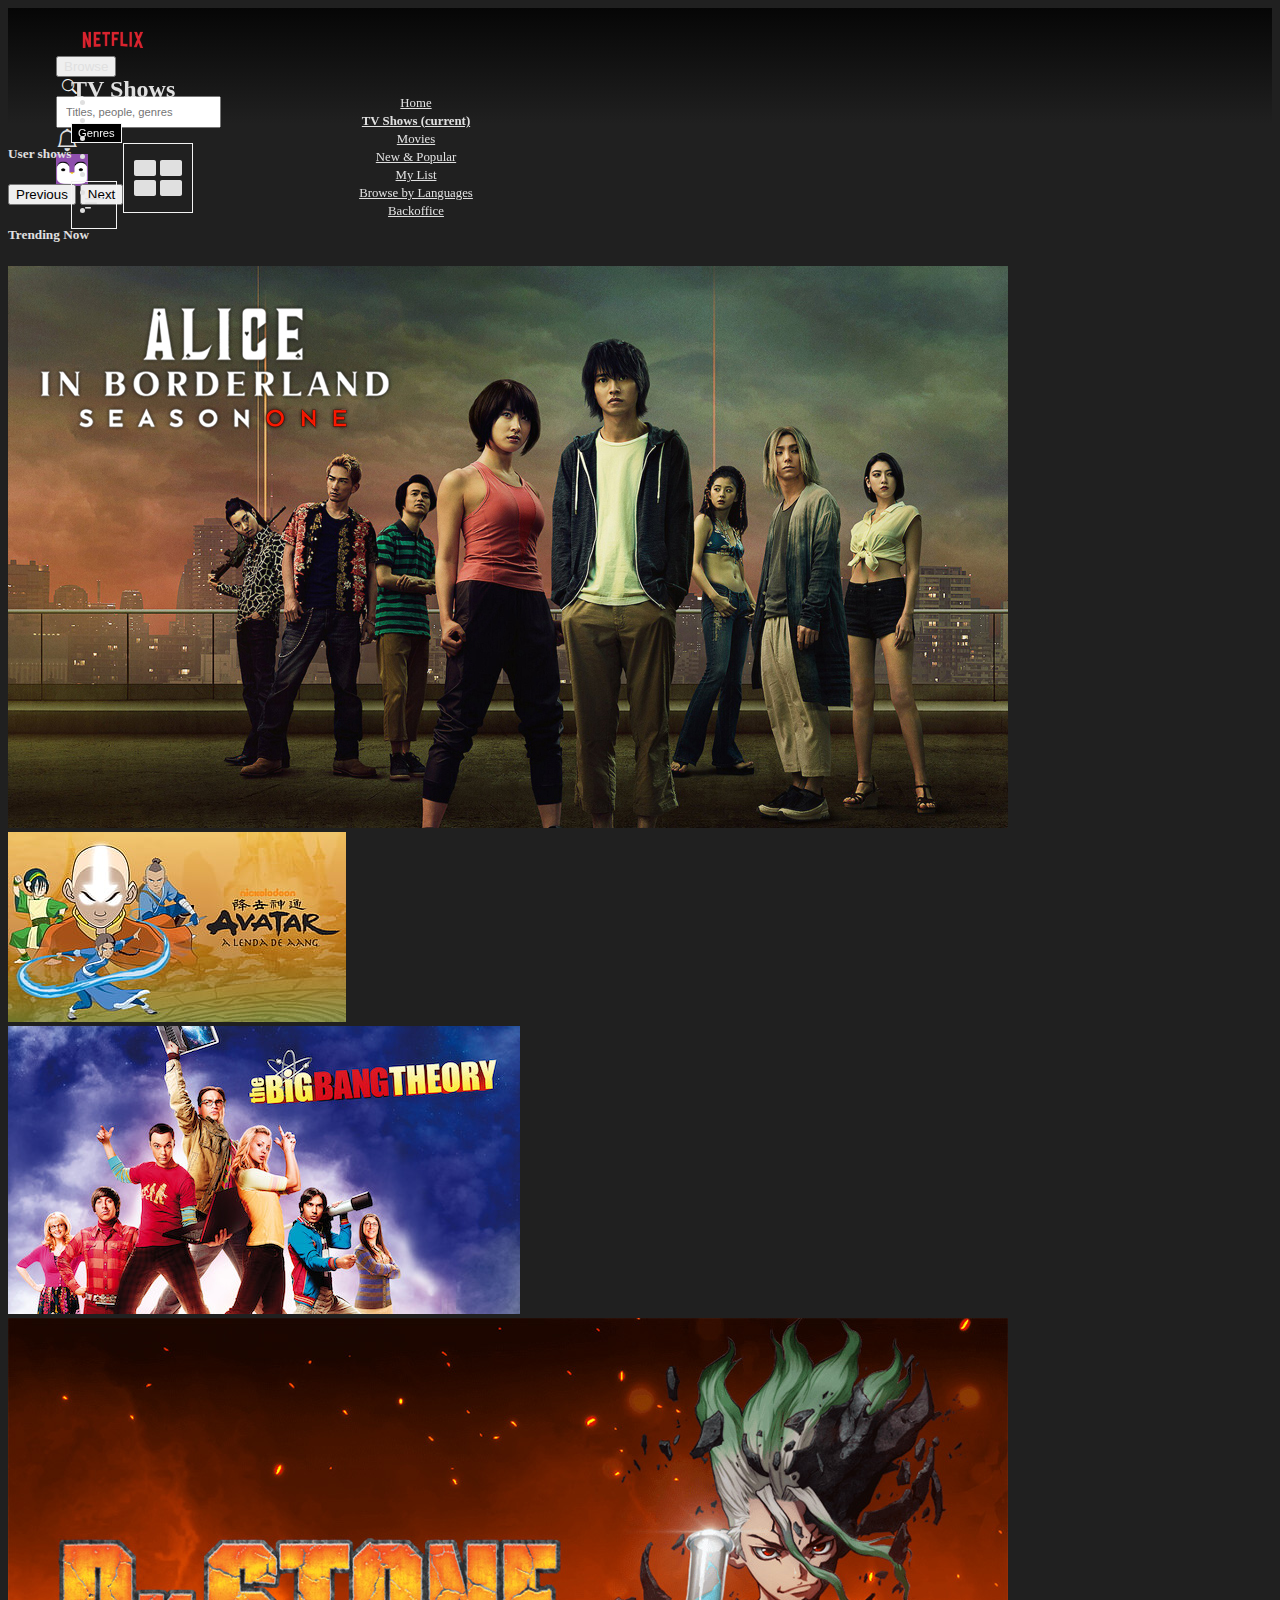
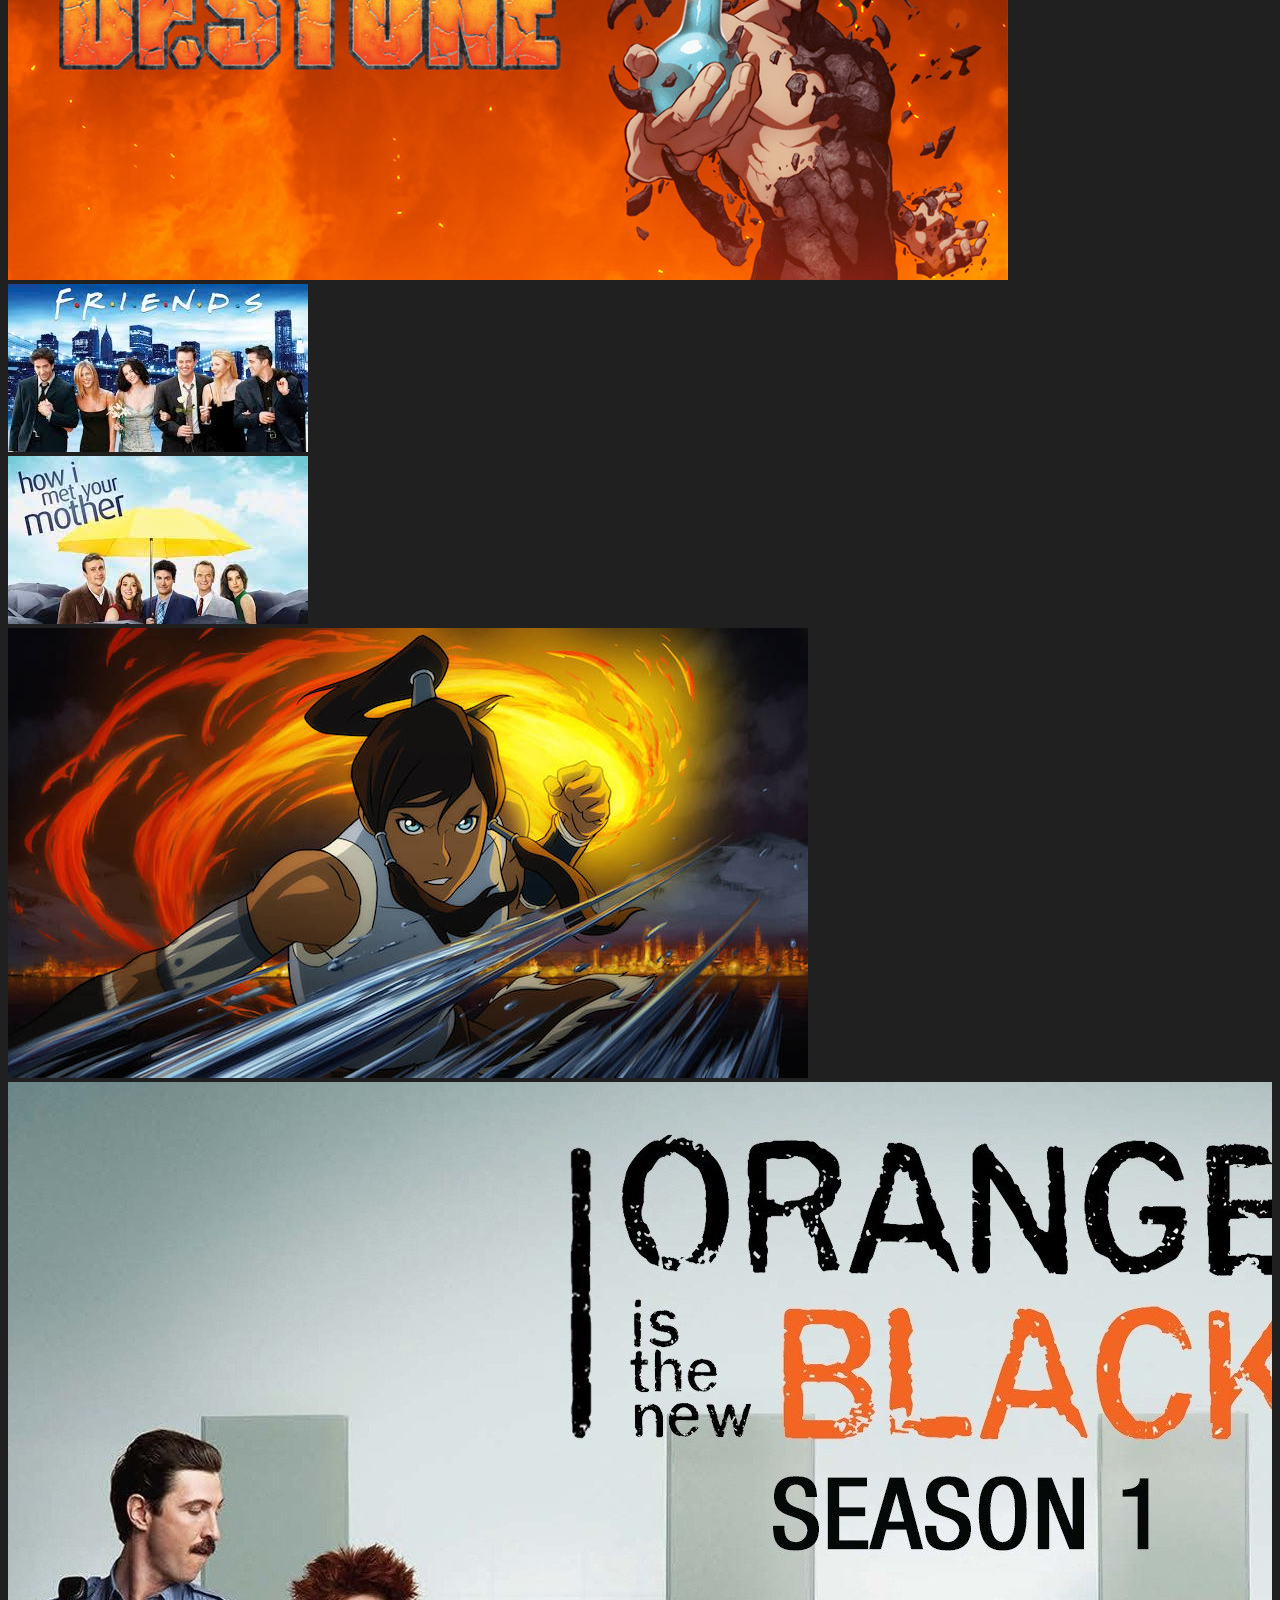
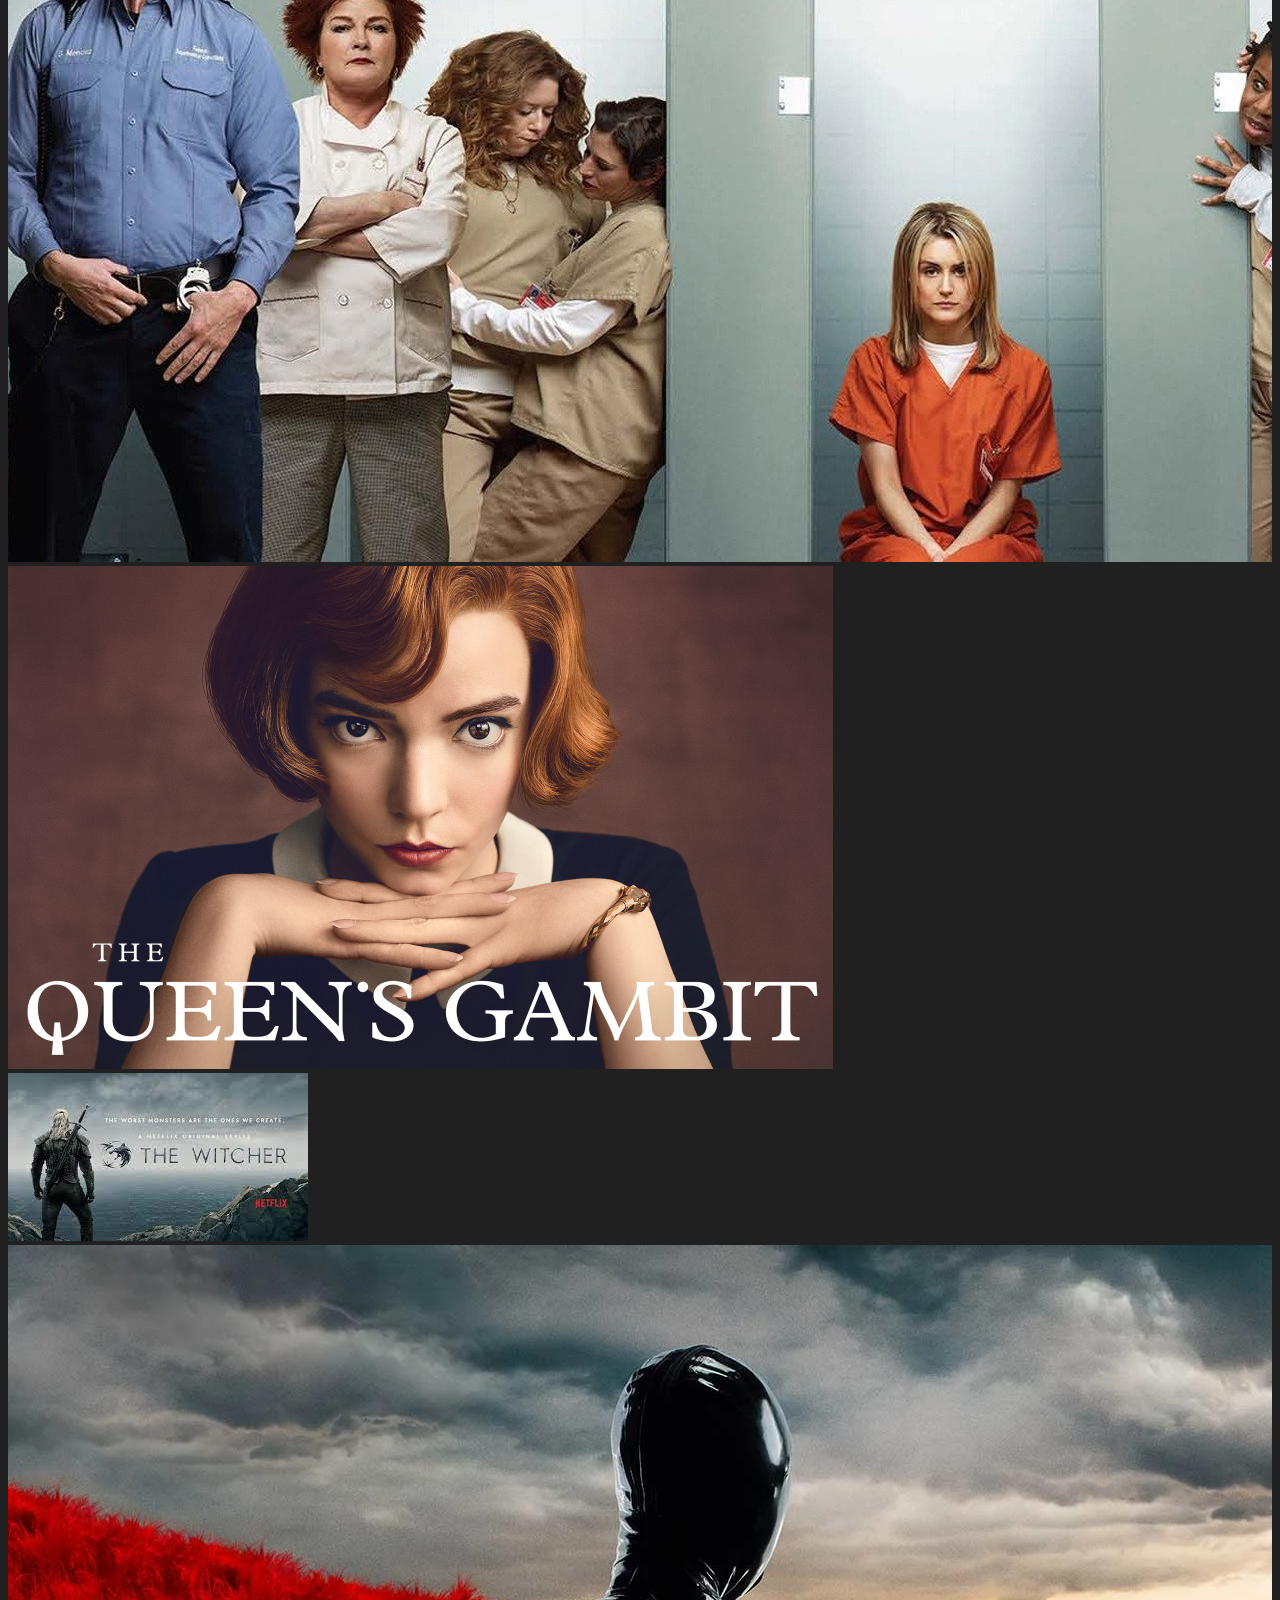
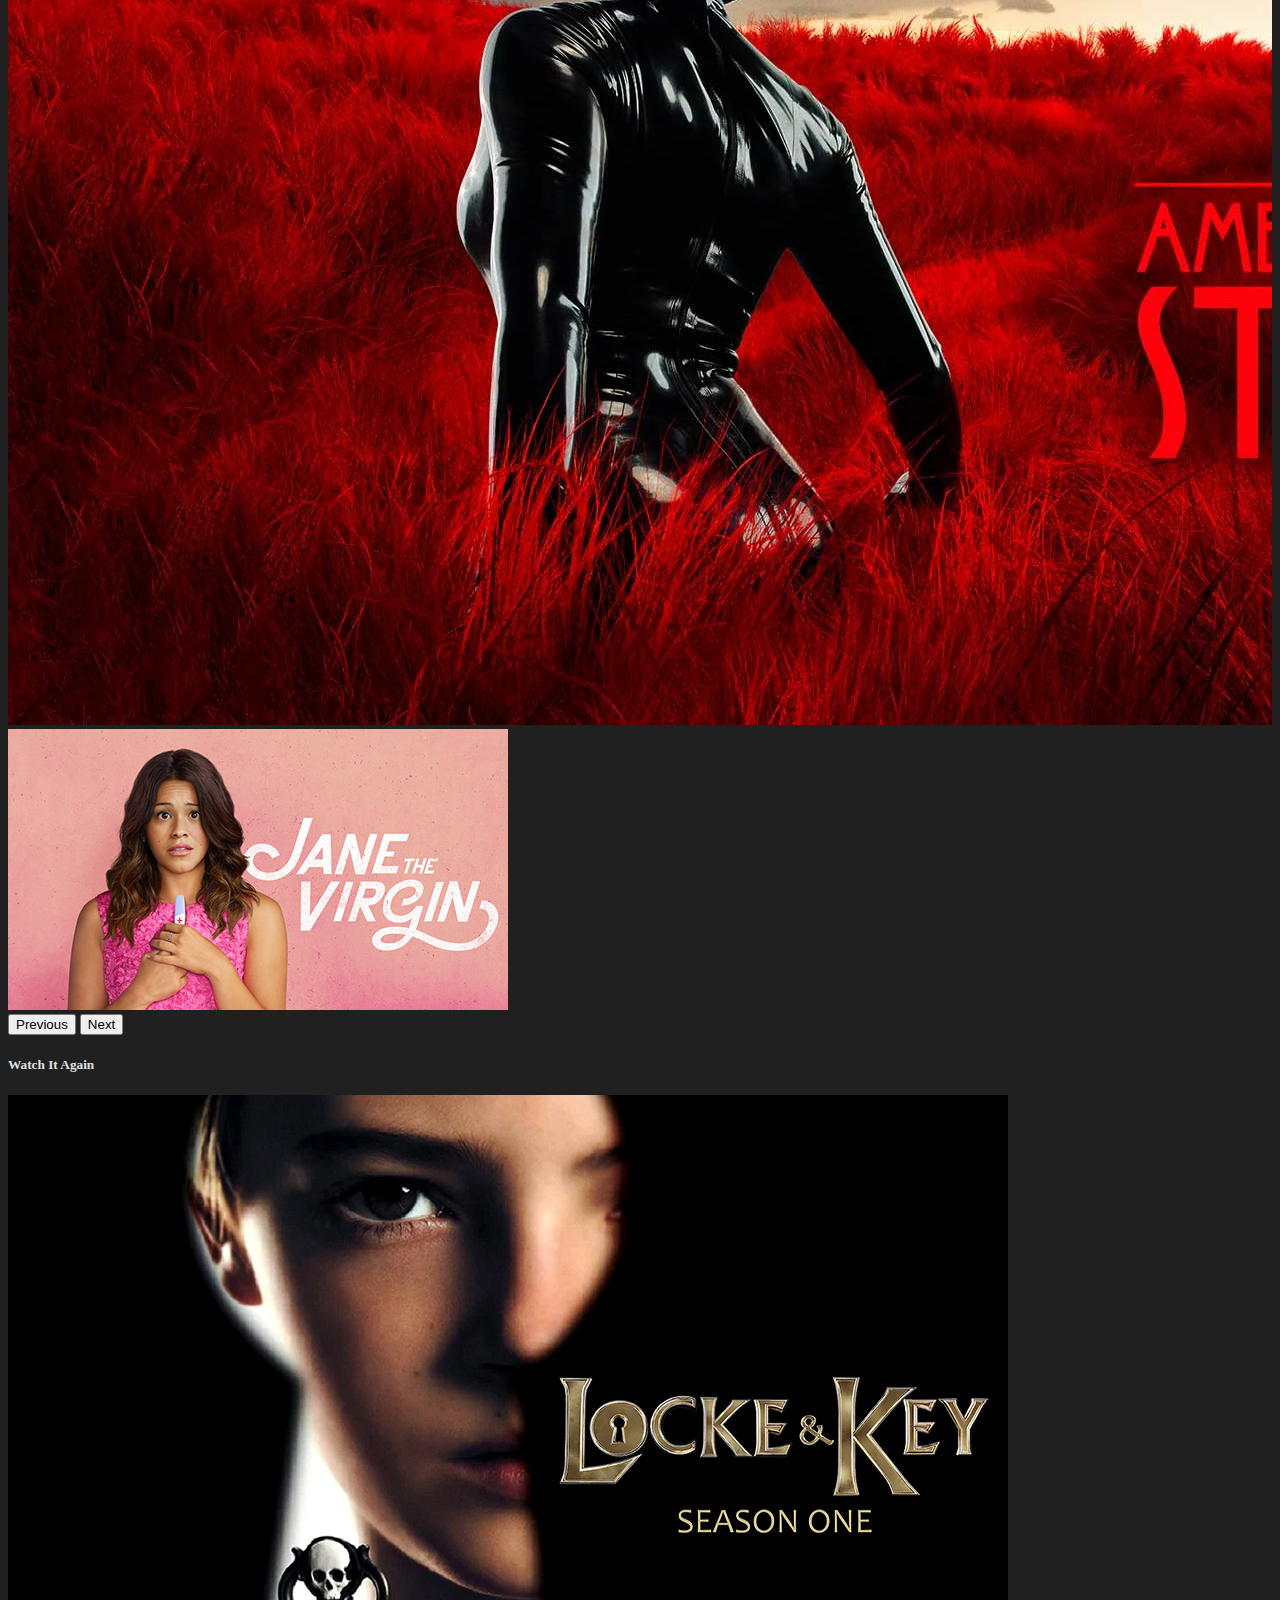
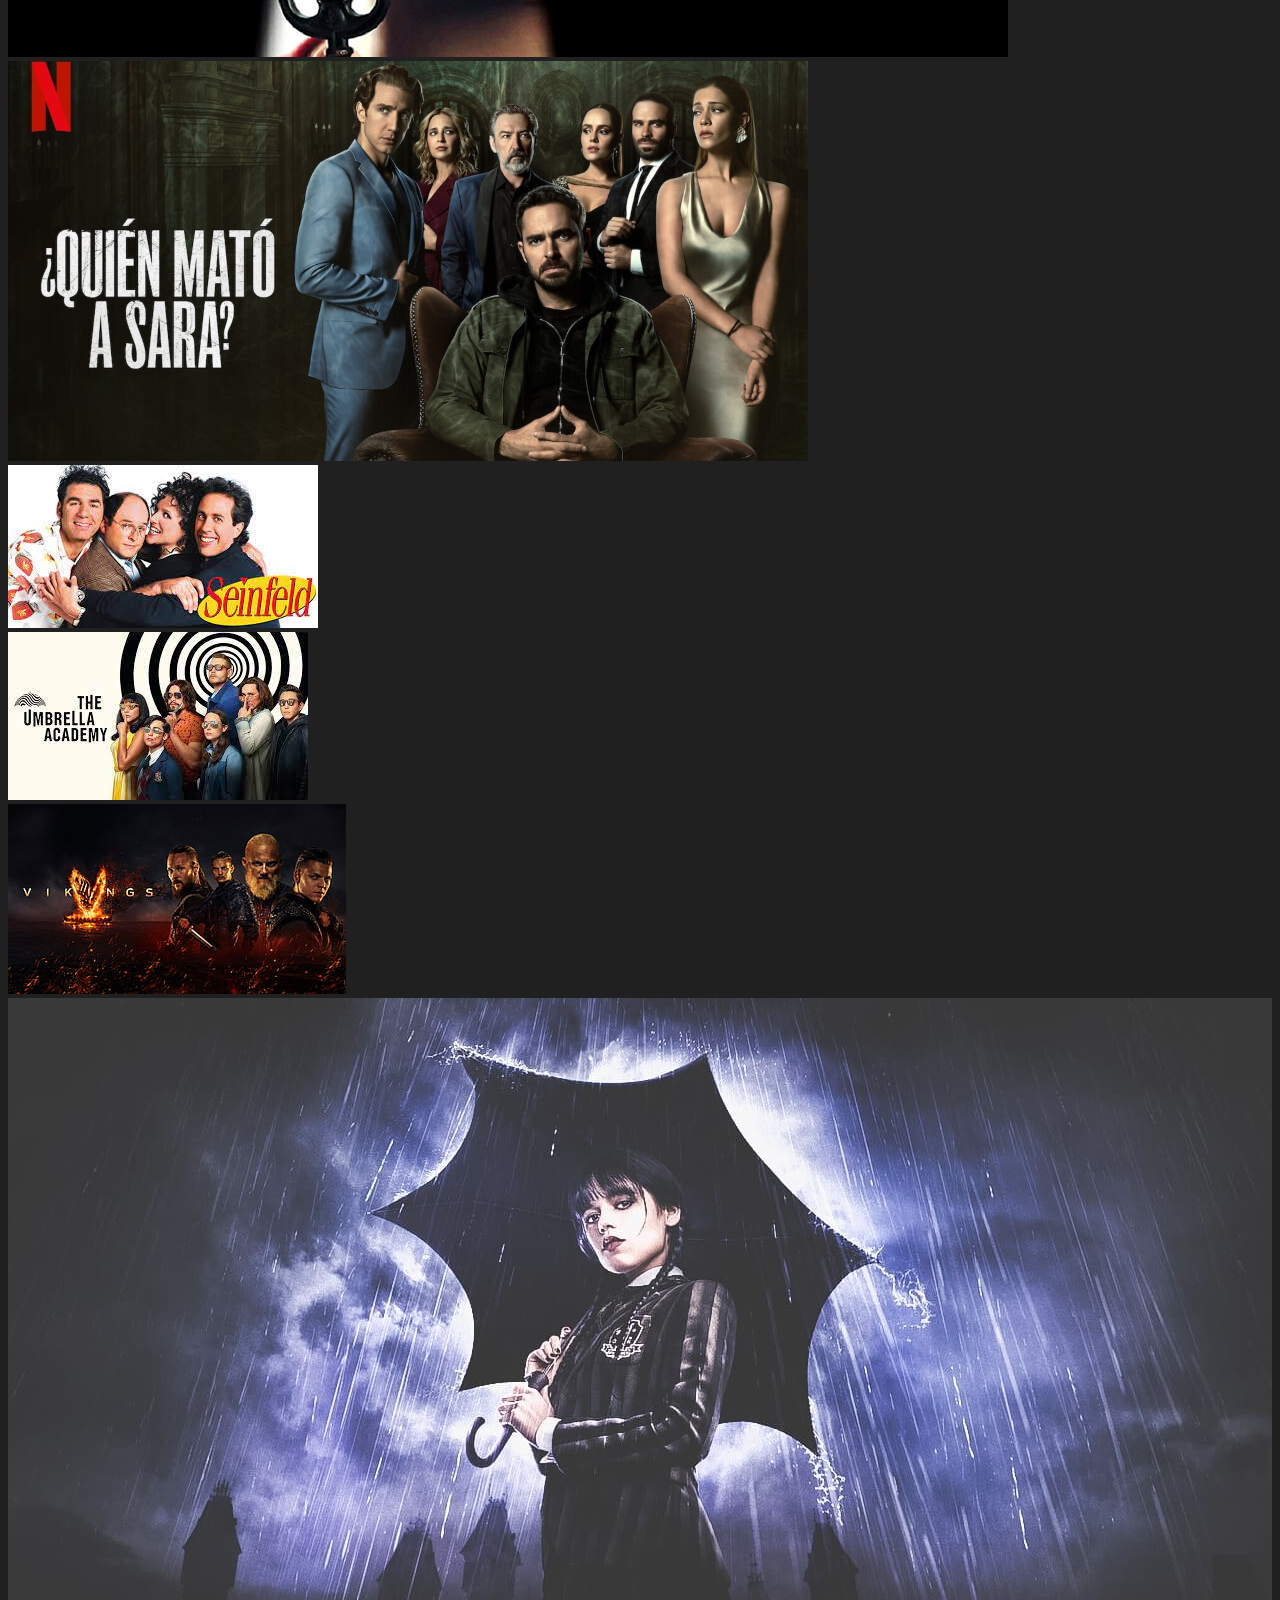
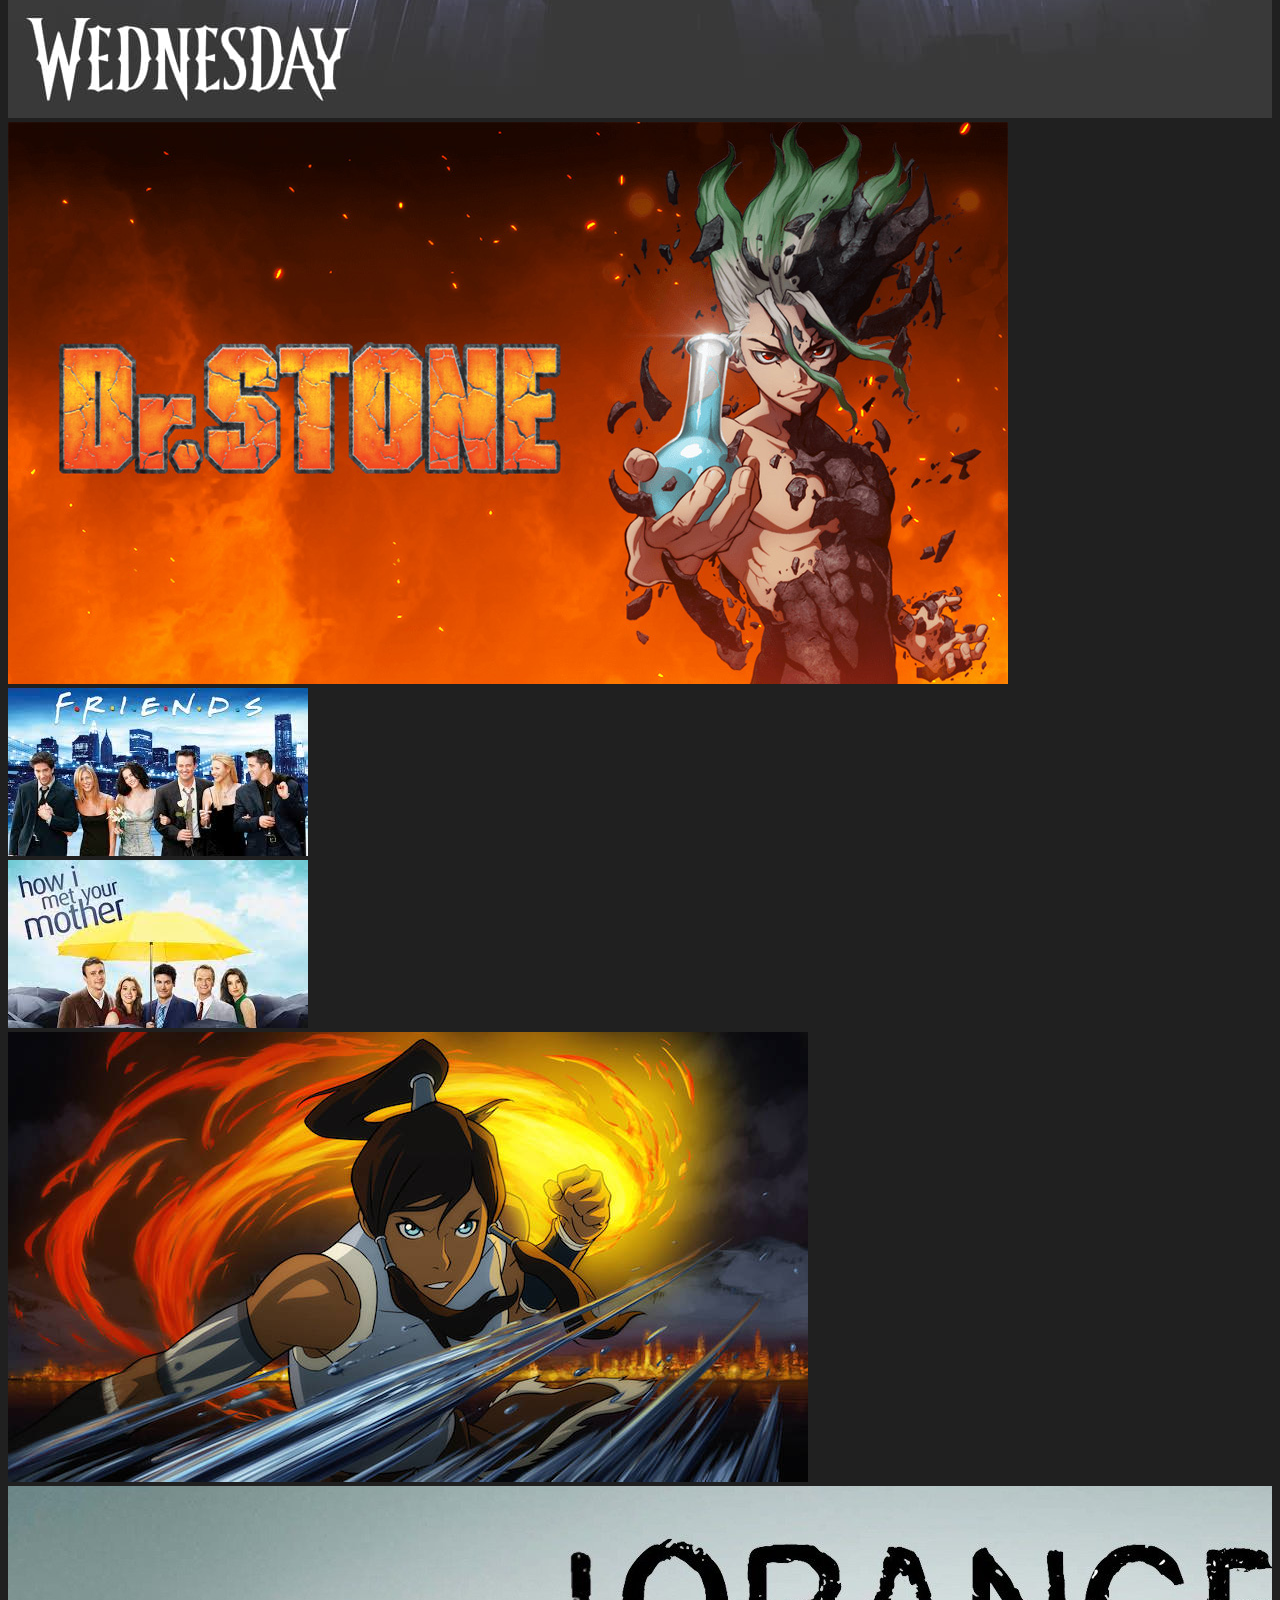
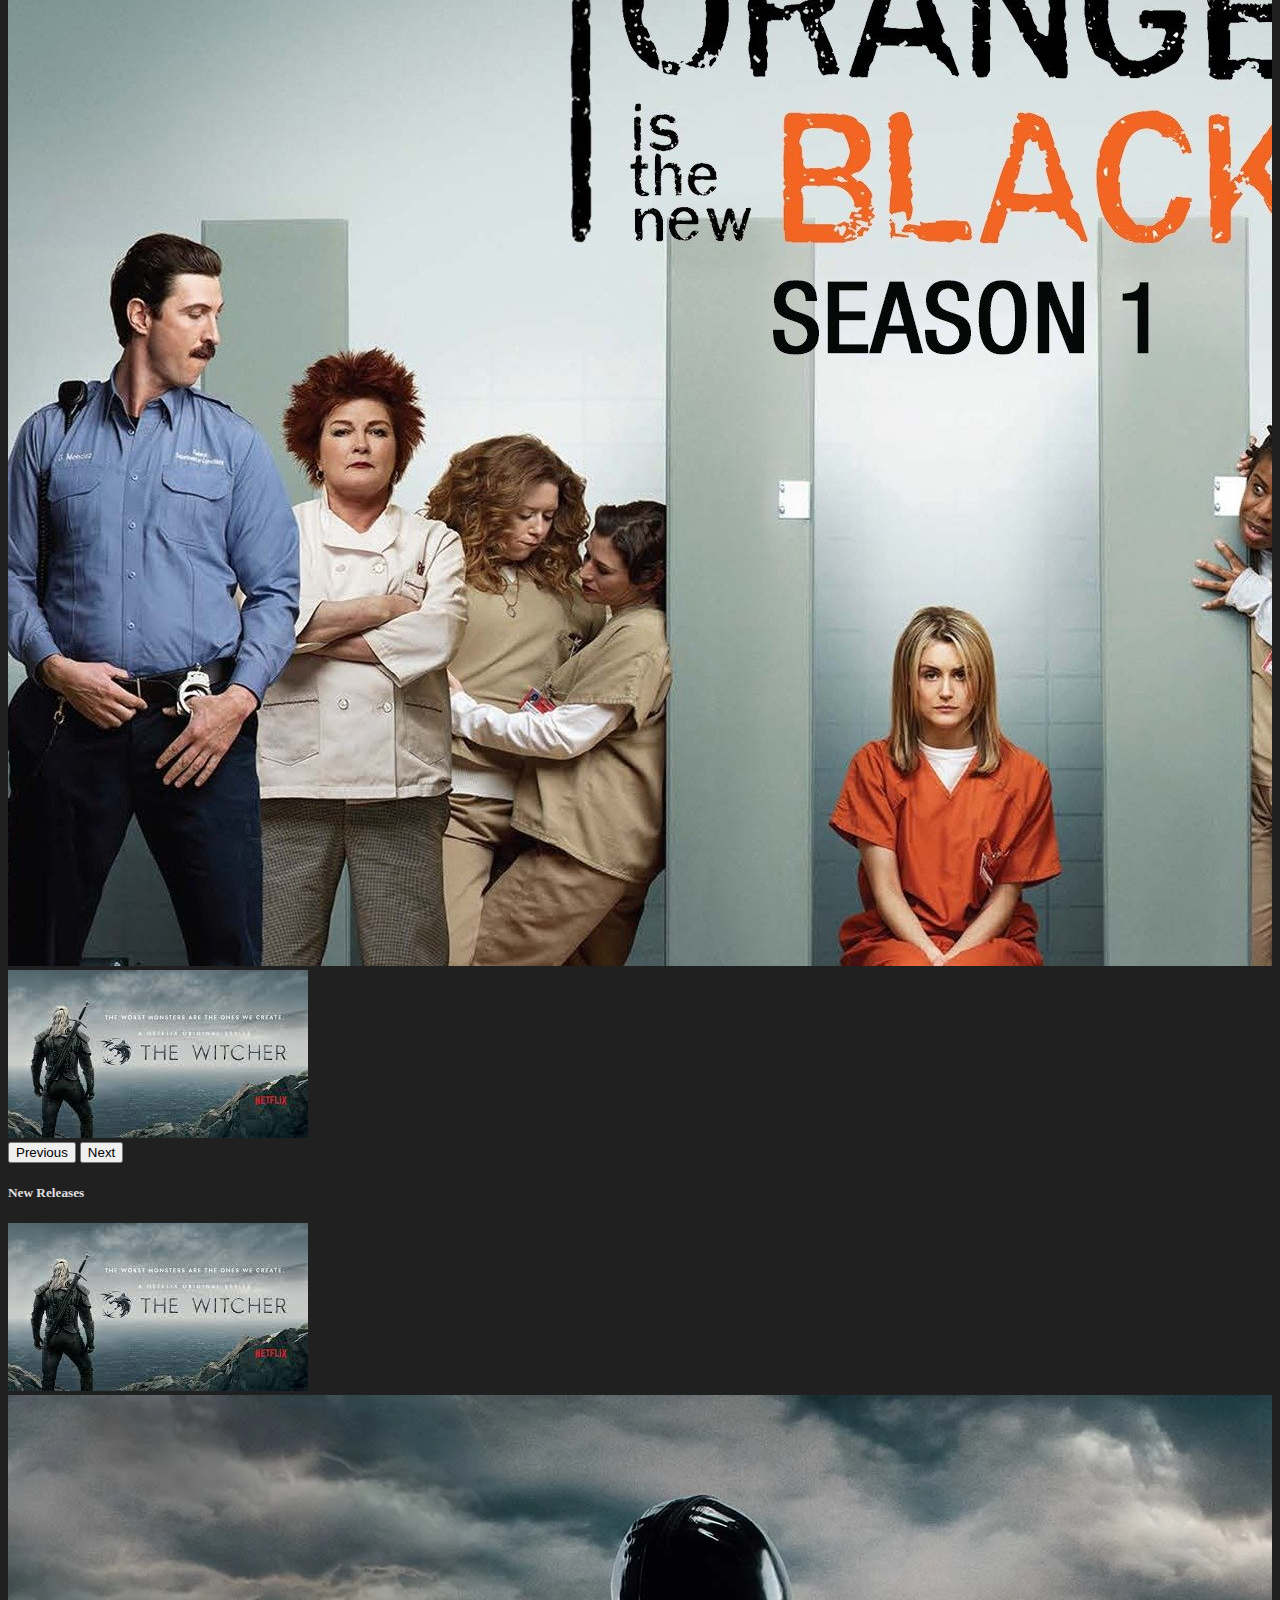
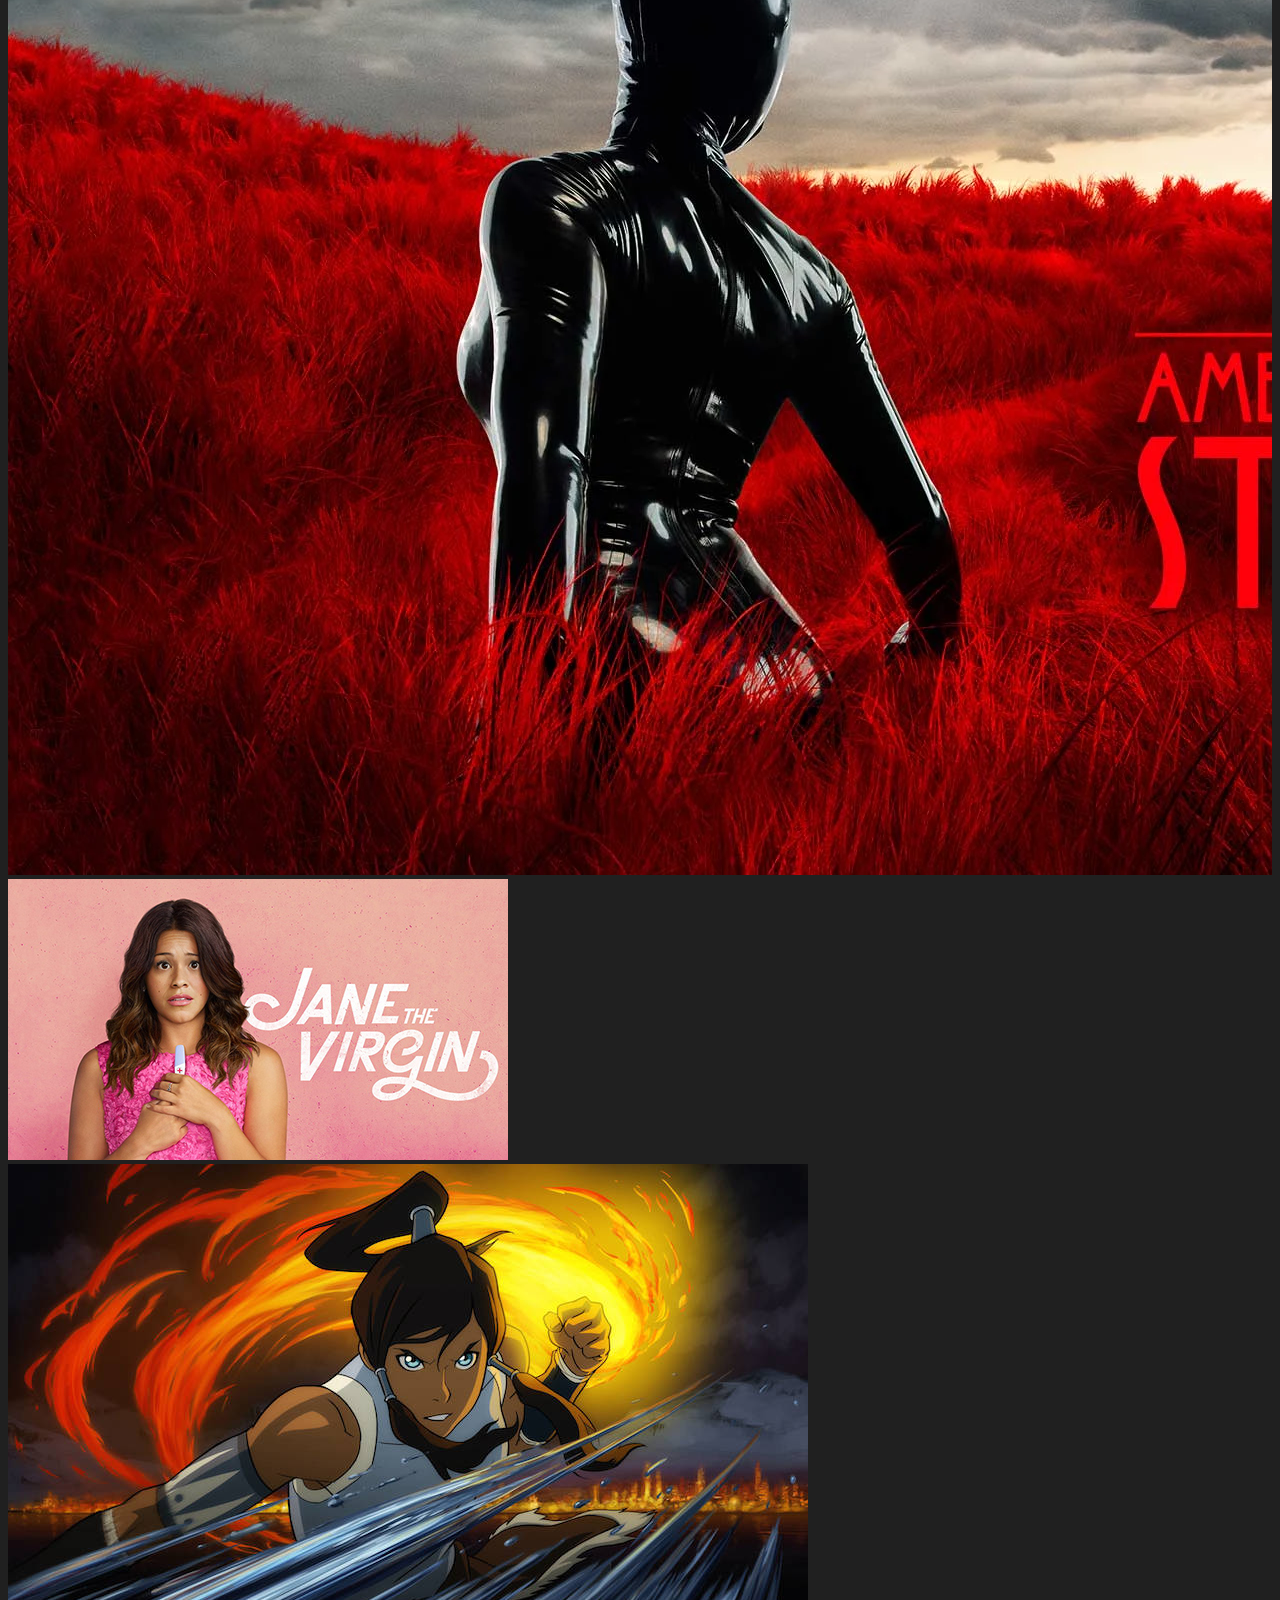
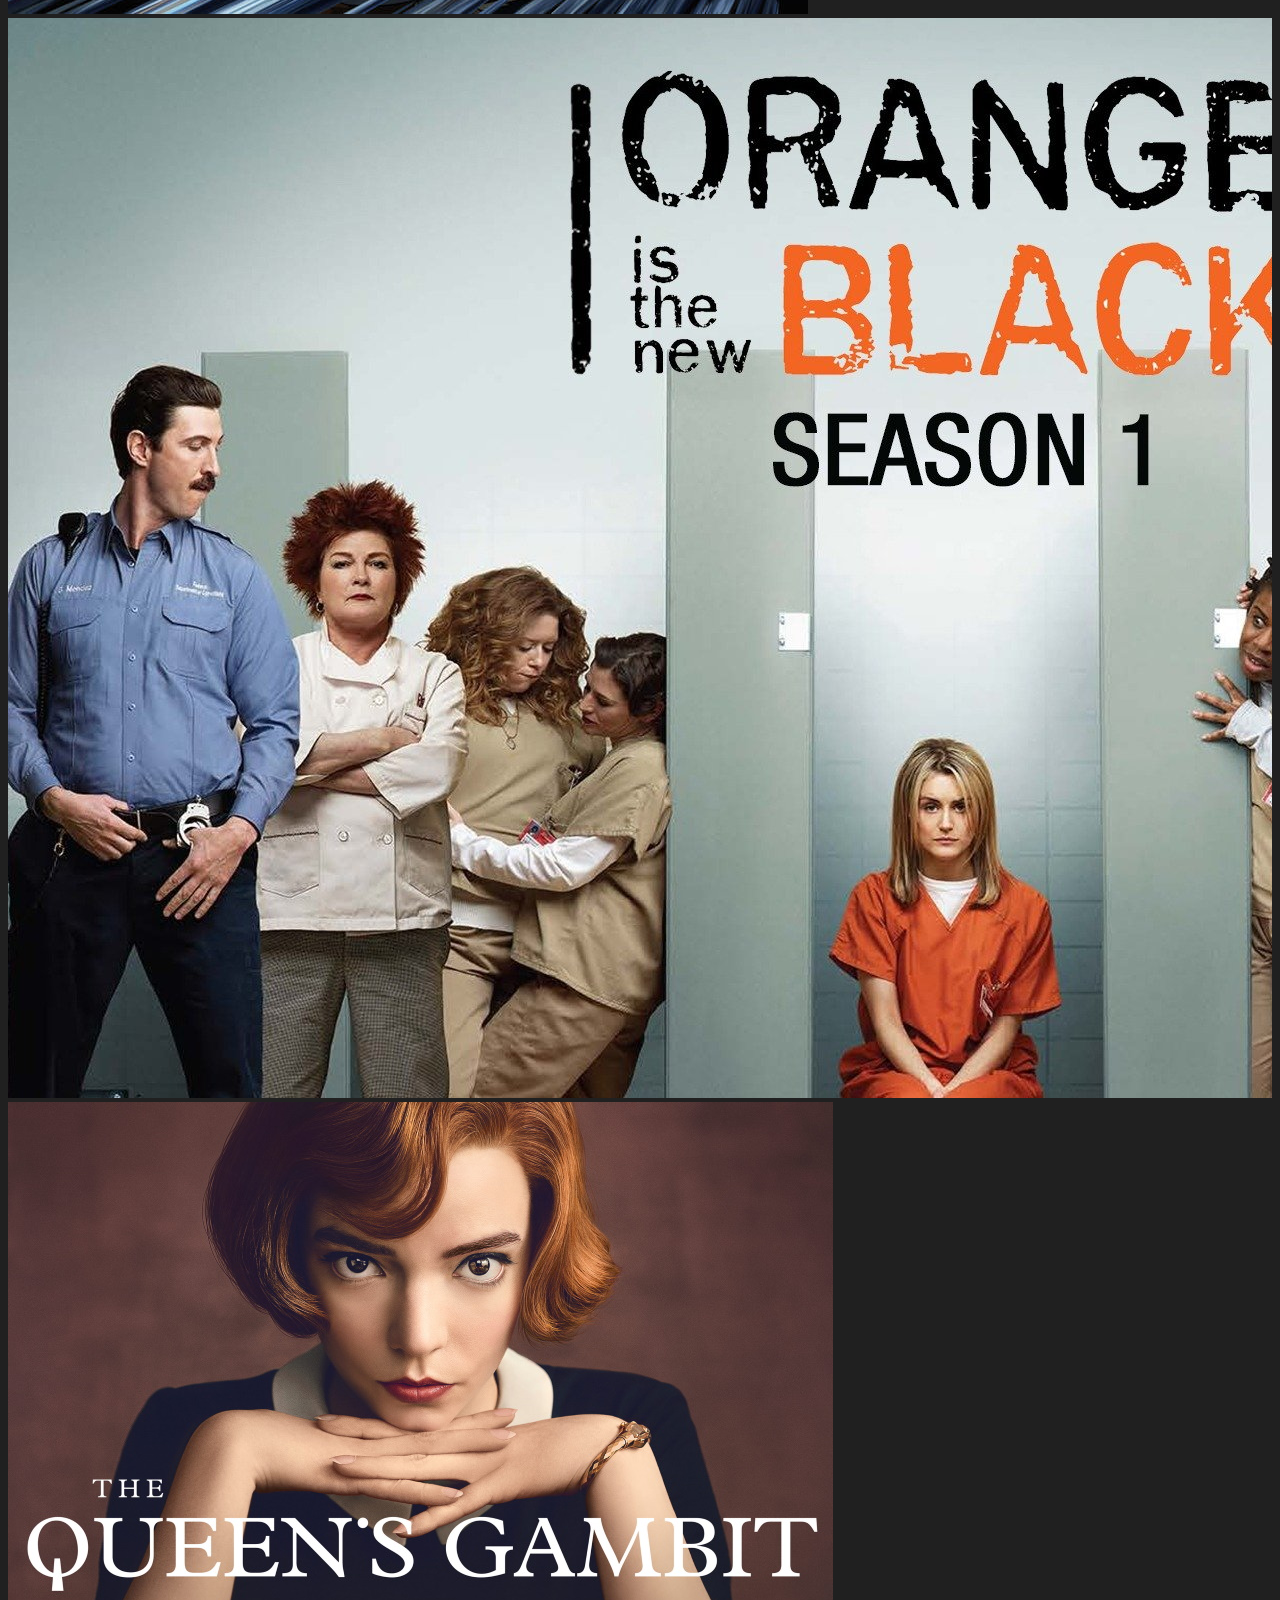
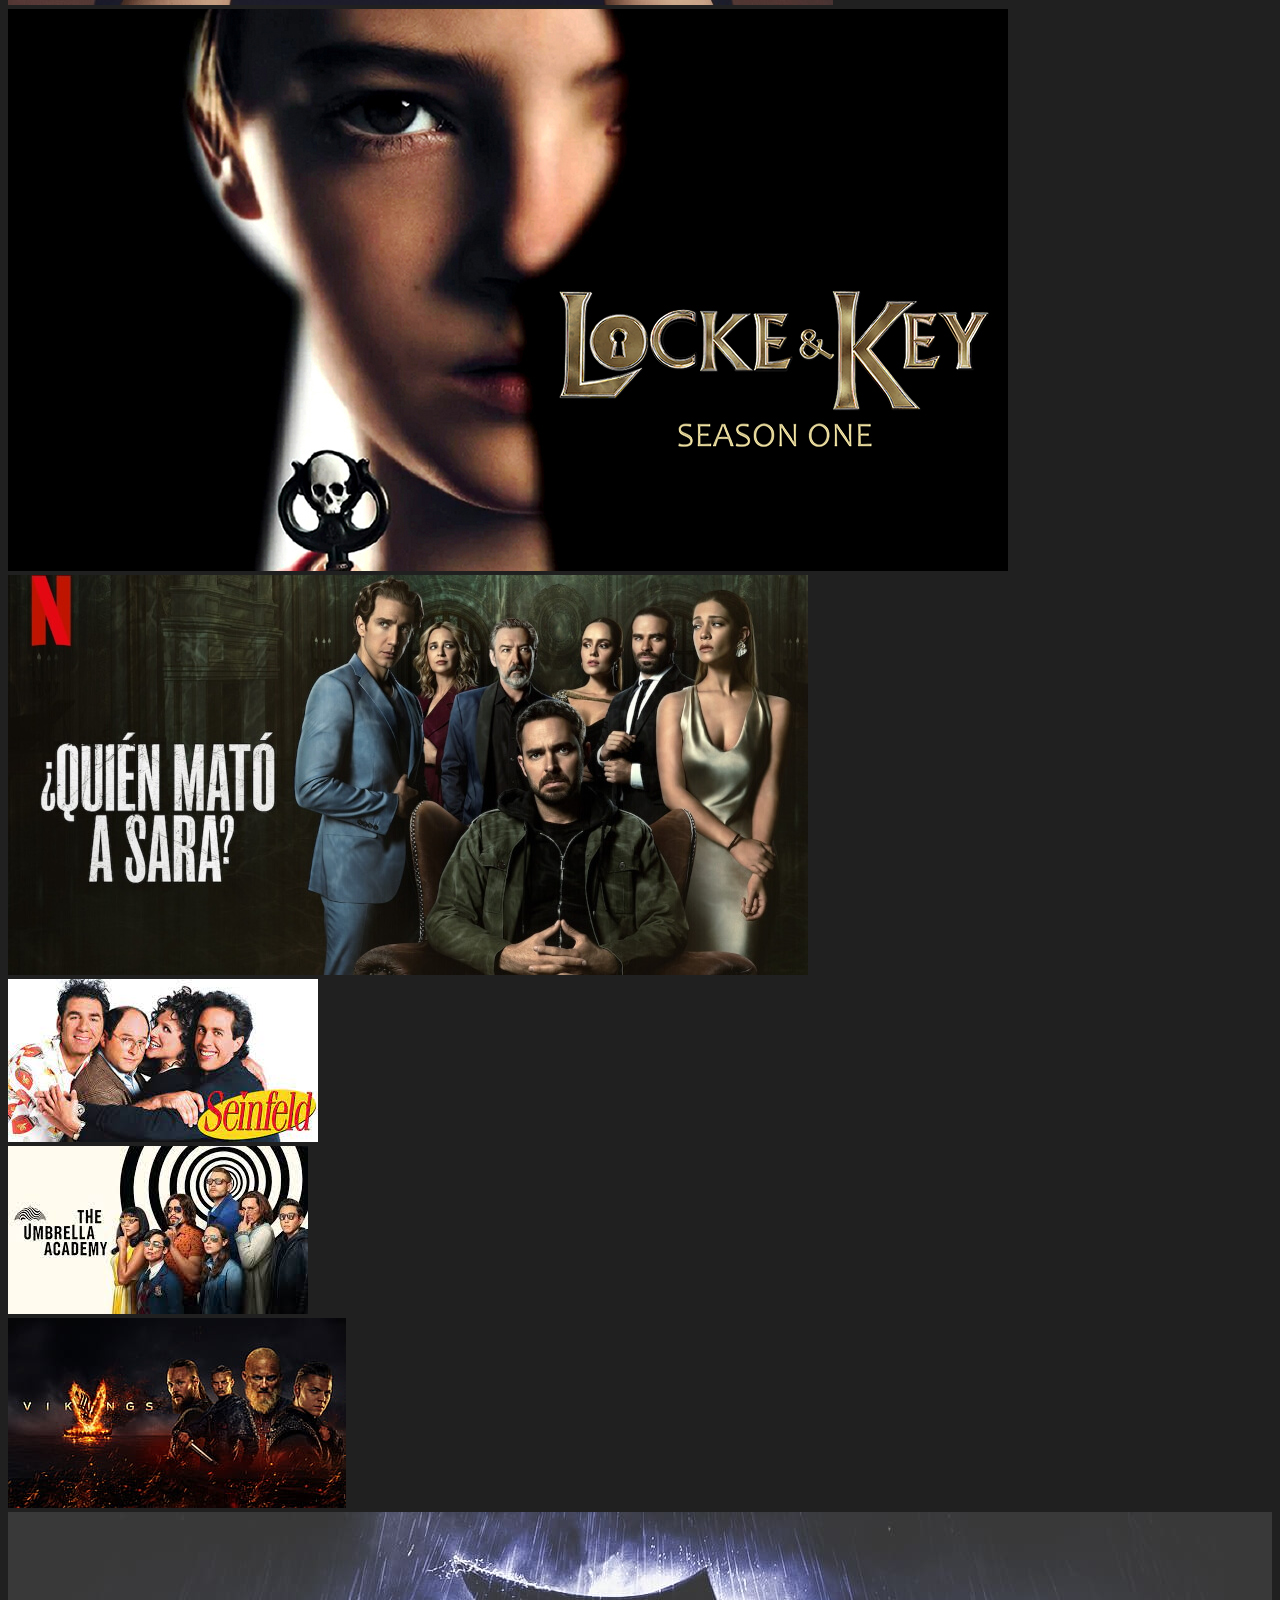
<file: index.html>
<!DOCTYPE html>
<html lang="en">
  <head>
    <meta charset="UTF-8" />
    <meta http-equiv="X-UA-Compatible" content="IE=edge" />
    <meta name="viewport" content="width=device-width, initial-scale=1.0" />
    <title>Netflix Clone</title>
    <link
      rel="stylesheet"
      href="https://cdn.jsdelivr.net/npm/bootstrap-icons@1.10.3/font/bootstrap-icons.css"
    />
    <link
      rel="stylesheet"
      href="https://cdn.jsdelivr.net/npm/bootstrap@4.6.2/dist/css/bootstrap.min.css"
      integrity="sha384-xOolHFLEh07PJGoPkLv1IbcEPTNtaed2xpHsD9ESMhqIYd0nLMwNLD69Npy4HI+N"
      crossorigin="anonymous"
    />
    <link rel="stylesheet" href="/assets/styles.css" />
  </head>

  <body>
    <header class="container-fluid">
      <div class="nav-container row mb-3">
        <div class="top-logo">
          <img src="/assets/pictures/Netflix_Logo.png" alt="netflix logo" />
        </div>
        <nav class="navbar navbar-expand-lg justify-content-end">
          <button
            class="navbar-toggler dropdown-toggle"
            type="button"
            data-toggle="collapse"
            data-target="#navbarSupportedContent"
            aria-controls="navbarSupportedContent"
            aria-expanded="false"
            aria-label="Toggle navigation"
          >
            <span>Browse</span>
          </button>

          <div class="collapse navbar-collapse" id="navbarSupportedContent">
            <ul class="navbar-nav ml-auto">
              <li class="nav-item">
                <a class="nav-link" href="#">Home</a>
              </li>
              <li class="nav-item active">
                <a class="nav-link" href="#"
                  >TV Shows <span class="sr-only">(current)</span></a
                >
              </li>
              <li class="nav-item">
                <a class="nav-link" href="#">Movies</a>
              </li>
              <li class="nav-item">
                <a class="nav-link" href="#">New & Popular </a>
              </li>
              <li class="nav-item">
                <a class="nav-link" href="#">My List </a>
              </li>
              <li class="nav-item">
                <a class="nav-link" href="#">Browse by Languages</a>
              </li>
              <li class="nav-item">
                <a class="nav-link" href="./backOffice.html">Backoffice</a>
              </li>
            </ul>
          </div>
        </nav>
        <div class="dropleft ml-auto">
          <button
            class="search-btn btn dropdown-toggle my-2 my-sm-0"
            type="button"
            data-toggle="dropdown"
            aria-expanded="false"
          >
            <i class="bi bi-search"></i>
          </button>
          <div class="dropdown-menu">
            <input
              class="form-control dropdown-item"
              type="search"
              placeholder="Titles, people, genres"
              aria-label="Search"
            />
          </div>
        </div>
        <div class="bell-symbol mr-2"><i class="bi bi-bell"></i></div>
        <div class="account-symbol rounded">
          <img src="/assets/pictures/penguin-logo.jpg" alt="penguin logo" />
        </div>
      </div>

      <div class="info-top row">
        <h2 class="col-4">TV Shows</h2>
        <div class="dropdown col-2">
          <button
            class="btn dropdown-toggle ml-3"
            type="button"
            data-toggle="dropdown"
            aria-expanded="false"
          >
            Genres
          </button>
          <div class="dropdown-menu" id="genreDropdown"></div>
        </div>
        <div class="top-icons col-2 d-flex align-items-center ml-auto">
          <i class="bi bi-filter-left"></i>
          <svg
            width="24"
            height="24"
            viewBox="0 0 24 24"
            fill="none"
            xmlns="http://www.w3.org/2000/svg"
            class="svg-icon svg-icon-grid"
          >
            <path
              fill-rule="evenodd"
              clip-rule="evenodd"
              d="M1 3C0.447715 3 0 3.44772 0 4V10C0 10.5523 0.447715 11 1 11H10C10.5523 11 11 10.5523 11 10V4C11 3.44772 10.5523 3 10 3H1ZM1 13C0.447715 13 0 13.4477 0 14V20C0 20.5523 0.447715 21 1 21H10C10.5523 21 11 20.5523 11 20V14C11 13.4477 10.5523 13 10 13H1ZM13 4C13 3.44772 13.4477 3 14 3H23C23.5523 3 24 3.44772 24 4V10C24 10.5523 23.5523 11 23 11H14C13.4477 11 13 10.5523 13 10V4ZM14 13C13.4477 13 13 13.4477 13 14V20C13 20.5523 13.4477 21 14 21H23C23.5523 21 24 20.5523 24 20V14C24 13.4477 23.5523 13 23 13H14Z"
              fill="currentColor"
            ></path>
          </svg>
        </div>
      </div>
    </header>
    <main class="mx-5">
      <section class="container-fluid user-container my-5">
        <h5 class="mb-3" id="userShowGenre">User shows</h5>
        <div id="carouselUser" class="carousel slide" data-interval="false">
          <div class="carousel-inner">
            <div class="carousel-item active">
              <div
                class="row row-cols-3 row-cols-md-4 row-cols-lg-5 row-cols-xl-6 no-gutters no-wrap"
                id="userMovieRow"
              ></div>
            </div>
            <div class="carousel-item">
              <div
                class="row row-cols-3 row-cols-md-4 row-cols-lg-5 row-cols-xl-6 no-gutters no-wrap"
              ></div>
            </div>
          </div>

          <button
            class="carousel-control-prev justify-content-start"
            type="button"
            data-target="#"
            data-slide="prev"
          >
            <span class="carousel-control-prev-icon" aria-hidden="true"></span>
            <span class="sr-only">Previous</span>
          </button>
          <button
            class="carousel-control-next justify-content-end"
            type="button"
            data-target="#"
            data-slide="next"
          >
            <span class="carousel-control-next-icon" aria-hidden="true"></span>
            <span class="sr-only">Next</span>
          </button>
        </div>
      </section>
      <section class="container-fluid trending-container my-5">
        <h5 class="mb-3">Trending Now</h5>
        <div id="carouselTrending" class="carousel slide" data-interval="false">
          <div class="carousel-inner">
            <div class="carousel-item active">
              <div
                class="row row-cols-3 row-cols-md-4 row-cols-lg-5 row-cols-xl-6 no-gutters no-wrap"
              >
                <div class="col">
                  <div class="card">
                    <img
                      src="/assets/pictures/alice-in-borderland.jpeg"
                      class="card-img-top"
                      alt="Alice in borderland"
                    />
                  </div>
                </div>
                <div class="col">
                  <div class="card">
                    <img
                      src="/assets/pictures/avatar.jpeg"
                      class="card-img-top"
                      alt="Avatar the last aibender"
                    />
                  </div>
                </div>
                <div class="col">
                  <div class="card">
                    <img
                      src="/assets/pictures/bbt.jpeg"
                      class="card-img-top"
                      alt="Big bang theory"
                    />
                  </div>
                </div>
                <div class="col">
                  <div class="card">
                    <img
                      src="/assets/pictures/dr-stone.jpeg"
                      class="card-img-top"
                      alt="Dr. Stone"
                    />
                  </div>
                </div>
                <div class="col">
                  <div class="card">
                    <img
                      src="/assets/pictures/friends.jpeg"
                      class="card-img-top"
                      alt="Friends"
                    />
                  </div>
                </div>
                <div class="col">
                  <div class="card">
                    <img
                      src="/assets/pictures/himym.jpeg"
                      class="card-img-top"
                      alt="How I met your Mother"
                    />
                  </div>
                </div>
              </div>
            </div>
            <div class="carousel-item">
              <div
                class="row row-cols-3 row-cols-md-4 row-cols-lg-5 row-cols-xl-6 no-gutters no-wrap"
              >
                <div class="col">
                  <div class="card">
                    <img
                      src="/assets/pictures/legend-of-korra.jpg"
                      class="card-img-top"
                      alt="Legend of Korra"
                    />
                  </div>
                </div>
                <div class="col">
                  <div class="card">
                    <img
                      src="/assets/pictures/orange-is-the-new-black.jpeg"
                      class="card-img-top"
                      alt="Orange is the new black"
                    />
                  </div>
                </div>
                <div class="col">
                  <div class="card">
                    <img
                      src="/assets/pictures/queens_gambit.jpeg"
                      class="card-img-top"
                      alt="The queens gambit"
                    />
                  </div>
                </div>
                <div class="col">
                  <div class="card">
                    <img
                      src="/assets/pictures/witcher.jpeg"
                      class="card-img-top"
                      alt="Witcher"
                    />
                  </div>
                </div>
                <div class="col">
                  <div class="card">
                    <img
                      src="/assets/pictures/ahs.webp"
                      class="card-img-top"
                      alt="American Horror Story"
                    />
                  </div>
                </div>
                <div class="col">
                  <div class="card">
                    <img
                      src="/assets/pictures/jane-the-virgin.jpeg"
                      class="card-img-top"
                      alt="Jane the virgin"
                    />
                  </div>
                </div>
              </div>
            </div>
          </div>

          <button
            class="carousel-control-prev justify-content-start"
            type="button"
            data-target="#carouselTrending"
            data-slide="prev"
          >
            <span class="carousel-control-prev-icon" aria-hidden="true"></span>
            <span class="sr-only">Previous</span>
          </button>
          <button
            class="carousel-control-next justify-content-end"
            type="button"
            data-target="#carouselTrending"
            data-slide="next"
          >
            <span class="carousel-control-next-icon" aria-hidden="true"></span>
            <span class="sr-only">Next</span>
          </button>
        </div>
      </section>
      <section class="container-fluid watch-again-container my-5">
        <h5 class="mb-3">Watch It Again</h5>
        <div
          id="carouselWatchAgain"
          class="carousel slide"
          data-interval="false"
        >
          <div class="carousel-inner">
            <div class="carousel-item active">
              <div
                class="row row-cols-3 row-cols-md-4 row-cols-lg-5 row-cols-xl-6 no-gutters no-wrap"
              >
                <div class="col">
                  <div class="card">
                    <img
                      src="/assets/pictures/locke-key.jpeg"
                      class="card-img-top"
                      alt="Locke and Key"
                    />
                  </div>
                </div>
                <div class="col">
                  <div class="card">
                    <img
                      src="/assets/pictures/quien-mato-a-sara.jpeg"
                      class="card-img-top"
                      alt="Quien mato a Sara"
                    />
                  </div>
                </div>
                <div class="col">
                  <div class="card">
                    <img
                      src="/assets/pictures/seinfeld.jpeg"
                      class="card-img-top"
                      alt="Seinfeld"
                    />
                  </div>
                </div>
                <div class="col">
                  <div class="card">
                    <img
                      src="/assets/pictures/umbrella-academy.jpeg"
                      class="card-img-top"
                      alt="Umbrella academy"
                    />
                  </div>
                </div>
                <div class="col">
                  <div class="card">
                    <img
                      src="/assets/pictures/vikings.jpeg"
                      class="card-img-top"
                      alt="Vinkings"
                    />
                  </div>
                </div>
                <div class="col">
                  <div class="card">
                    <img
                      src="/assets/pictures/wednesday.jpeg"
                      class="card-img-top"
                      alt="Wednesday"
                    />
                  </div>
                </div>
              </div>
            </div>
            <div class="carousel-item">
              <div
                class="row row-cols-3 row-cols-md-4 row-cols-lg-5 row-cols-xl-6 no-gutters no-wrap"
              >
                <div class="col">
                  <div class="card">
                    <img
                      src="/assets/pictures/dr-stone.jpeg"
                      class="card-img-top"
                      alt="Dr. Stone"
                    />
                  </div>
                </div>
                <div class="col">
                  <div class="card">
                    <img
                      src="/assets/pictures/friends.jpeg"
                      class="card-img-top"
                      alt="Friends"
                    />
                  </div>
                </div>
                <div class="col">
                  <div class="card">
                    <img
                      src="/assets/pictures/himym.jpeg"
                      class="card-img-top"
                      alt="How I met your Mother"
                    />
                  </div>
                </div>
                <div class="col">
                  <div class="card">
                    <img
                      src="/assets/pictures/legend-of-korra.jpg"
                      class="card-img-top"
                      alt="Legend of Korra"
                    />
                  </div>
                </div>
                <div class="col">
                  <div class="card">
                    <img
                      src="/assets/pictures/orange-is-the-new-black.jpeg"
                      class="card-img-top"
                      alt="Orange is the new black"
                    />
                  </div>
                </div>
                <div class="col">
                  <div class="card">
                    <img
                      src="/assets/pictures/witcher.jpeg"
                      class="card-img-top"
                      alt="Witcher"
                    />
                  </div>
                </div>
              </div>
            </div>
          </div>

          <button
            class="carousel-control-prev justify-content-start"
            type="button"
            data-target="#carouselWatchAgain"
            data-slide="prev"
          >
            <span class="carousel-control-prev-icon" aria-hidden="true"></span>
            <span class="sr-only">Previous</span>
          </button>
          <button
            class="carousel-control-next justify-content-end"
            type="button"
            data-target="#carouselWatchAgain"
            data-slide="next"
          >
            <span class="carousel-control-next-icon" aria-hidden="true"></span>
            <span class="sr-only">Next</span>
          </button>
        </div>
      </section>
      <section class="container-fluid new-release-container my-5">
        <h5 class="mb-3">New Releases</h5>

        <div
          id="carouselNewRelease"
          class="carousel slide"
          data-interval="false"
        >
          <div class="carousel-inner">
            <div class="carousel-item active">
              <div
                class="row row-cols-3 row-cols-md-4 row-cols-lg-5 row-cols-xl-6 no-gutters no-wrap"
              >
                <div class="col">
                  <div class="card">
                    <img
                      src="/assets/pictures/witcher.jpeg"
                      class="card-img-top"
                      alt="Witcher"
                    />
                  </div>
                </div>
                <div class="col">
                  <div class="card">
                    <img
                      src="/assets/pictures/ahs.webp"
                      class="card-img-top"
                      alt="American Horror Story"
                    />
                  </div>
                </div>
                <div class="col">
                  <div class="card">
                    <img
                      src="/assets/pictures/jane-the-virgin.jpeg"
                      class="card-img-top"
                      alt="Jane the virgin"
                    />
                  </div>
                </div>
                <div class="col">
                  <div class="card">
                    <img
                      src="/assets/pictures/legend-of-korra.jpg"
                      class="card-img-top"
                      alt="Legend of Korra"
                    />
                  </div>
                </div>
                <div class="col">
                  <div class="card">
                    <img
                      src="/assets/pictures/orange-is-the-new-black.jpeg"
                      class="card-img-top"
                      alt="Orange is the new black"
                    />
                  </div>
                </div>
                <div class="col">
                  <div class="card">
                    <img
                      src="/assets/pictures/queens_gambit.jpeg"
                      class="card-img-top"
                      alt="The queens gambit"
                    />
                  </div>
                </div>
              </div>
            </div>
            <div class="carousel-item">
              <div
                class="row row-cols-3 row-cols-md-4 row-cols-lg-5 row-cols-xl-6 no-gutters no-wrap"
              >
                <div class="col">
                  <div class="card">
                    <img
                      src="/assets/pictures/locke-key.jpeg"
                      class="card-img-top"
                      alt="Locke and Key"
                    />
                  </div>
                </div>
                <div class="col">
                  <div class="card">
                    <img
                      src="/assets/pictures/quien-mato-a-sara.jpeg"
                      class="card-img-top"
                      alt="Quien mato a Sara"
                    />
                  </div>
                </div>
                <div class="col">
                  <div class="card">
                    <img
                      src="/assets/pictures/seinfeld.jpeg"
                      class="card-img-top"
                      alt="Seinfeld"
                    />
                  </div>
                </div>
                <div class="col">
                  <div class="card">
                    <img
                      src="/assets/pictures/umbrella-academy.jpeg"
                      class="card-img-top"
                      alt="Umbrella academy"
                    />
                  </div>
                </div>
                <div class="col">
                  <div class="card">
                    <img
                      src="/assets/pictures/vikings.jpeg"
                      class="card-img-top"
                      alt="Vinkings"
                    />
                  </div>
                </div>
                <div class="col">
                  <div class="card">
                    <img
                      src="/assets/pictures/wednesday.jpeg"
                      class="card-img-top"
                      alt="Wednesday"
                    />
                  </div>
                </div>
              </div>
            </div>
          </div>

          <button
            class="carousel-control-prev justify-content-start"
            type="button"
            data-target="#carouselNewRelease"
            data-slide="prev"
          >
            <span class="carousel-control-prev-icon" aria-hidden="true"></span>
            <span class="sr-only">Previous</span>
          </button>
          <button
            class="carousel-control-next justify-content-end"
            type="button"
            data-target="#carouselNewRelease"
            data-slide="next"
          >
            <span class="carousel-control-next-icon" aria-hidden="true"></span>
            <span class="sr-only">Next</span>
          </button>
        </div>
      </section>
    </main>
    <footer class="container">
      <div class="icon-container row">
        <i class="bi bi-facebook"></i>
        <i class="bi bi-instagram"></i>
        <i class="bi bi-twitter"></i>
        <i class="bi bi-youtube"></i>
      </div>
      <div class="footer-links row row-cols-2">
        <div class="row">
          <ul class="footer-list col-12 col-md-6">
            <li class="bottom-link">
              <a href="#" class="link">Audio and Subtitles</a>
            </li>
            <li class="bottom-link">
              <a href="#" class="link">Media Center</a>
            </li>
            <li class="bottom-link"><a href="#" class="link">Privacy</a></li>
            <li class="bottom-link"><a href="#" class="link">Contact Us</a></li>
          </ul>
          <ul class="footer-list col-12 col-md-6">
            <li class="bottom-link">
              <a href="#" class="link">Audio Description</a>
            </li>
            <li class="bottom-link">
              <a href="#" class="link">Investor Relations</a>
            </li>
            <li class="bottom-link">
              <a href="#" class="link">Legal Notices</a>
            </li>
          </ul>
        </div>

        <div class="row">
          <ul class="footer-list col-12 col-md-6">
            <li class="bottom-link">
              <a href="#" class="link">Help Center</a>
            </li>
            <li class="bottom-link"><a href="#" class="link">Jobs</a></li>
            <li class="bottom-link">
              <a href="#" class="link">Cookie Preferences</a>
            </li>
          </ul>
          <ul class="footer-list col-12 col-md-6">
            <li class="bottom-link"><a href="#" class="link">Gift Cards</a></li>
            <li class="bottom-link">
              <a href="#" class="link">Terms of Use</a>
            </li>
            <li class="bottom-link">
              <a href="#" class="link">Corporate Information</a>
            </li>
          </ul>
        </div>
      </div>
      <div class="service-containter"></div>
      <div class="copyright-container">
        <i class="bi bi-c-circle"></i> 1997-2019 Netflix, inc. {i-dz7tuzg7}
      </div>
    </footer>

    <script
      src="https://cdn.jsdelivr.net/npm/jquery@3.5.1/dist/jquery.slim.min.js"
      integrity="sha384-DfXdz2htPH0lsSSs5nCTpuj/zy4C+OGpamoFVy38MVBnE+IbbVYUew+OrCXaRkfj"
      crossorigin="anonymous"
    ></script>
    <script
      src="https://cdn.jsdelivr.net/npm/bootstrap@4.6.2/dist/js/bootstrap.bundle.min.js"
      integrity="sha384-Fy6S3B9q64WdZWQUiU+q4/2Lc9npb8tCaSX9FK7E8HnRr0Jz8D6OP9dO5Vg3Q9ct"
      crossorigin="anonymous"
    ></script>
    <script src="./assets/script.js"></script>
  </body>
</html>
</file>
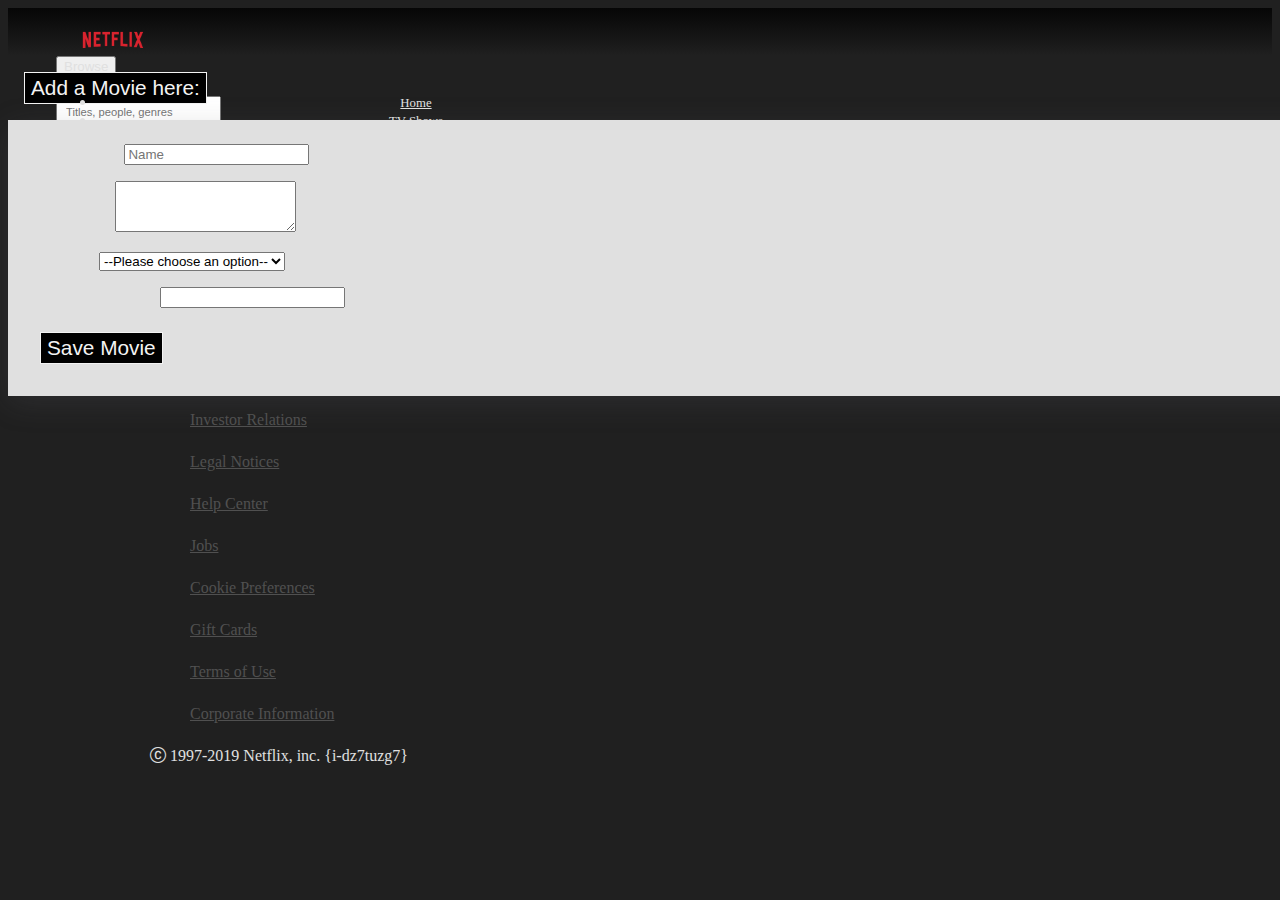
<file: backOffice.html>
<!DOCTYPE html>
<html lang="en">
  <head>
    <meta charset="UTF-8" />
    <meta http-equiv="X-UA-Compatible" content="IE=edge" />
    <meta name="viewport" content="width=device-width, initial-scale=1.0" />
    <title>Netflix Clone</title>
    <link
      rel="stylesheet"
      href="https://cdn.jsdelivr.net/npm/bootstrap-icons@1.10.3/font/bootstrap-icons.css"
    />
    <link
      rel="stylesheet"
      href="https://cdn.jsdelivr.net/npm/bootstrap@4.6.2/dist/css/bootstrap.min.css"
      integrity="sha384-xOolHFLEh07PJGoPkLv1IbcEPTNtaed2xpHsD9ESMhqIYd0nLMwNLD69Npy4HI+N"
      crossorigin="anonymous"
    />
    <link rel="stylesheet" href="/assets/styles.css" />
  </head>

  <body>
    <header class="container-fluid">
      <div class="nav-container row mb-3">
        <div class="top-logo">
          <img src="/assets/pictures/Netflix_Logo.png" alt="netflix logo" />
        </div>
        <nav class="navbar navbar-expand-lg justify-content-end">
          <button
            class="navbar-toggler dropdown-toggle"
            type="button"
            data-toggle="collapse"
            data-target="#navbarSupportedContent"
            aria-controls="navbarSupportedContent"
            aria-expanded="false"
            aria-label="Toggle navigation"
          >
            <span>Browse</span>
          </button>

          <div class="collapse navbar-collapse" id="navbarSupportedContent">
            <ul class="navbar-nav ml-auto">
              <li class="nav-item">
                <a class="nav-link" href="#">Home</a>
              </li>
              <li class="nav-item">
                <a class="nav-link" href="./index.html">TV Shows</a>
              </li>
              <li class="nav-item">
                <a class="nav-link" href="#">Movies</a>
              </li>
              <li class="nav-item">
                <a class="nav-link" href="#">New & Popular </a>
              </li>
              <li class="nav-item">
                <a class="nav-link" href="#">My List </a>
              </li>
              <li class="nav-item">
                <a class="nav-link" href="#">Browse by Languages</a>
              </li>
              <li class="nav-item active">
                <a class="nav-link" href="#"
                  >Backoffice <span class="sr-only">(current)</span></a
                >
              </li>
            </ul>
          </div>
        </nav>
        <div class="dropleft ml-auto">
          <button
            class="search-btn btn dropdown-toggle my-2 my-sm-0"
            type="button"
            data-toggle="dropdown"
            aria-expanded="false"
          >
            <i class="bi bi-search"></i>
          </button>
          <div class="dropdown-menu">
            <input
              class="form-control dropdown-item"
              type="search"
              placeholder="Titles, people, genres"
              aria-label="Search"
            />
          </div>
        </div>
        <div class="bell-symbol mr-2"><i class="bi bi-bell"></i></div>
        <div class="account-symbol rounded">
          <img src="/assets/pictures/penguin-logo.jpg" alt="penguin logo" />
        </div>
      </div>
    </header>
    <main class="mx-5">
      <section
        class="addMovieContainer container d-flex justify-content-center"
        id="addMovie"
      >
        <div class="row">
          <div class="dropdown">
            <button
              class="btn dropdown-toggle ml-3"
              type="button"
              data-toggle="dropdown"
              aria-expanded="false"
            >
              Add a Movie here:
            </button>
            <form class="dropdown-menu" onsubmit="addMovie(); return false">
              <div class="form-group dropdown-item">
                <label for="movieName">Movie Name:</label>
                <input
                  type="text"
                  required
                  class="form-control"
                  id="movieName"
                  placeholder="Name"
                />
              </div>
              <div class="form-group dropdown-item">
                <label for="movieDescription">Description:</label>
                <textarea
                  class="form-control"
                  required
                  id="movieDescription"
                  rows="3"
                ></textarea>
              </div>
              <div class="form-group dropdown-item dropdown">
                <label for="movieCategory">Category:</label>
                <select
                  name="category"
                  class="form-control"
                  id="movieCategory"
                  required
                >
                  <option value="global">--Please choose an option--</option>
                  <option value="horror">Horror</option>
                  <option value="comedy">Comedy</option>
                  <option value="drama">Drama</option>
                  <option value="action">Action</option>
                  <option value="musical">Musical</option>
                  <option value="thriller">Thriller</option>
                </select>
              </div>
              <div class="form-group dropdown-item">
                <label for="movieImageUrl">Movie Image Link:</label>
                <input
                  type="text"
                  class="form-control"
                  id="movieImageUrl"
                  required
                />
              </div>
              <button class="btn btn-primary mx-auto">Save Movie</button>
            </form>
          </div>
        </div>
      </section>
      <section
        class="container justify-content-center"
        id="allMoviesContainer"
      ></section>
    </main>
    <footer class="container">
      <div class="icon-container row">
        <i class="bi bi-facebook"></i>
        <i class="bi bi-instagram"></i>
        <i class="bi bi-twitter"></i>
        <i class="bi bi-youtube"></i>
      </div>
      <div class="footer-links row row-cols-2">
        <div class="row">
          <ul class="footer-list col-12 col-md-6">
            <li class="bottom-link">
              <a href="#" class="link">Audio and Subtitles</a>
            </li>
            <li class="bottom-link">
              <a href="#" class="link">Media Center</a>
            </li>
            <li class="bottom-link"><a href="#" class="link">Privacy</a></li>
            <li class="bottom-link"><a href="#" class="link">Contact Us</a></li>
          </ul>
          <ul class="footer-list col-12 col-md-6">
            <li class="bottom-link">
              <a href="#" class="link">Audio Description</a>
            </li>
            <li class="bottom-link">
              <a href="#" class="link">Investor Relations</a>
            </li>
            <li class="bottom-link">
              <a href="#" class="link">Legal Notices</a>
            </li>
          </ul>
        </div>

        <div class="row">
          <ul class="footer-list col-12 col-md-6">
            <li class="bottom-link">
              <a href="#" class="link">Help Center</a>
            </li>
            <li class="bottom-link"><a href="#" class="link">Jobs</a></li>
            <li class="bottom-link">
              <a href="#" class="link">Cookie Preferences</a>
            </li>
          </ul>
          <ul class="footer-list col-12 col-md-6">
            <li class="bottom-link"><a href="#" class="link">Gift Cards</a></li>
            <li class="bottom-link">
              <a href="#" class="link">Terms of Use</a>
            </li>
            <li class="bottom-link">
              <a href="#" class="link">Corporate Information</a>
            </li>
          </ul>
        </div>
      </div>
      <div class="service-containter"></div>
      <div class="copyright-container">
        <i class="bi bi-c-circle"></i> 1997-2019 Netflix, inc. {i-dz7tuzg7}
      </div>
    </footer>

    <script
      src="https://cdn.jsdelivr.net/npm/jquery@3.5.1/dist/jquery.slim.min.js"
      integrity="sha384-DfXdz2htPH0lsSSs5nCTpuj/zy4C+OGpamoFVy38MVBnE+IbbVYUew+OrCXaRkfj"
      crossorigin="anonymous"
    ></script>
    <script
      src="https://cdn.jsdelivr.net/npm/bootstrap@4.6.2/dist/js/bootstrap.bundle.min.js"
      integrity="sha384-Fy6S3B9q64WdZWQUiU+q4/2Lc9npb8tCaSX9FK7E8HnRr0Jz8D6OP9dO5Vg3Q9ct"
      crossorigin="anonymous"
    ></script>
    <script src="./assets/backOffice.js"></script>
  </body>
</html>
</file>
<file: assets/styles.css>
:root {
  --clr-black: #202020;
  --clr-red: #e50913;
  --clr-blue: #73b6ff;
  --clr-grey: #f3f3f3;
  --clr-drk-grey: #e0e0e0;
}

/* General */
body,
html {
  background-color: var(--clr-black);
  color: var(--clr-drk-grey);
}

/* header */
header.container-fluid {
  background-image: linear-gradient(to bottom, #060606, var(--clr-black));
  padding-top: 1rem;
  padding-inline: 3rem;
}

.nav-container {
  height: 2rem;
}

.top-logo {
  height: 2rem;
  margin-left: 1.2rem;
}

.top-logo img {
  height: 100%;
  object-fit: cover;
}

.navbar-toggler {
  color: var(--clr-drk-grey);
}

.search-btn.dropdown-toggle.btn {
  border: none;
  font-size: 15px;
  background: none;
}

.dropdown-item {
  font-size: 0.7rem;
  padding: 0.5rem;
  min-height: 0.4rem;
}

.dropleft .search-btn::before {
  display: none;
}

#navbarSupportedContent ul {
  text-align: center;
  position: absolute;
  z-index: 3;
  width: 40rem;
}

@media screen and (max-width: 992px) {
  #navbarSupportedContent ul {
    background-color: rgba(0, 0, 0, 0.739);
    width: 10rem;
  }
}

.nav-item .nav-link {
  color: var(--clr-drk-grey);
  font-size: 0.8rem;
}

.nav-item.active .nav-link {
  font-weight: bold;
}

.bell-symbol {
  font-size: 1.4rem;
}

.account-symbol {
  object-fit: cover;
  overflow: hidden;
  height: 100%;
}

.account-symbol img {
  height: 100%;
}

.info-top {
  padding-inline: 15px;
  height: 3rem;
  position: sticky;
  top: 0;
}

.dropdown .btn {
  color: var(--clr-grey);
  background-color: black;
  border: 1px solid var(--clr-grey);
  border-radius: 0;
  word-spacing: 1.8rem;
  font-size: 0.7rem;
  padding-top: 3px;
  padding-bottom: 3px;
}

.dropleft .btn {
  color: var(--clr-grey);
  background-color: black;
}

.dropdown .btn:hover {
  background-color: #505050;
}

.top-icons {
  height: 100%;
  font-size: 1.5rem;
}

.top-icons i,
.top-icons svg {
  border: 1px solid var(--clr-grey);
  height: 3rem;
  width: 3rem;
  padding: 10px;
}

/* main */
.carousel-control-prev {
  left: -2rem;
}

.carousel-control-next {
  right: -2rem;
}

.carousel-inner {
  z-index: 2;
  position: relative;
}

section .row {
  height: 7rem;
}

#userMovieRow {
  height: auto;
}

#userMovieRow .card {
  height: 7rem;
}

#userMovieRow .card:hover {
  height: auto;
  color: var(--clr-black);
}

section .row {
  height: 100%;
}

.card {
  height: 100%;
  border: none;
  overflow: hidden;
}

.card-img-top {
  height: 100%;
  object-fit: cover;
}

.no-wrap {
  overflow-wrap: normal;
  flex-wrap: nowrap;
}

/* footer */

.icon-container i {
  margin-right: 1rem;
  font-size: 2rem;
}

footer.container {
  margin: 20px auto 0;
  max-width: 980px;
}

.bottom-link a {
  color: #505050;
}

.bottom-link {
  list-style: none;
  margin-top: 1.5rem;
  margin-bottom: 1.5rem;
}

.footer-list {
  margin-bottom: 0;
}

/* backoffice */

.addMovieContainer .btn {
  font-size: 1.3rem;
  word-spacing: normal;
  margin: 1rem;
}

.addMovieContainer .dropdown-menu {
  position: absolute;
  background-color: var(--clr-drk-grey);
  width: 160%;
  padding: 1rem;
  box-shadow: rgba(100, 100, 111, 0.2) 0px 7px 29px 0px;
}

.addMovieContainer .dropdown-item {
  min-height: 0.5rem;
  font-size: 1rem;
}

#movieToEdit .noMovieMessage {
  border: 2px solid var(--clr-red);
}

#backToMenu {
  background-color: var(--clr-drk-grey);
  height: 2.5rem;
  margin-left: 1rem;
}

.genreRowTitle {
  border-top: 2px solid var(--clr-black);
  padding: 1rem;
}

#allMoviesContainer {
  background-color: var(--clr-grey);
  color: var(--clr-black);
}

#allMoviesContainer .row {
  padding-bottom: 2rem;
}

#allMoviesContainer .movieToEditImg {
  height: 10rem;
}

.editMovieForm {
  width: 70%;
  margin-inline: auto;
  padding: 2rem;
}
</file>
